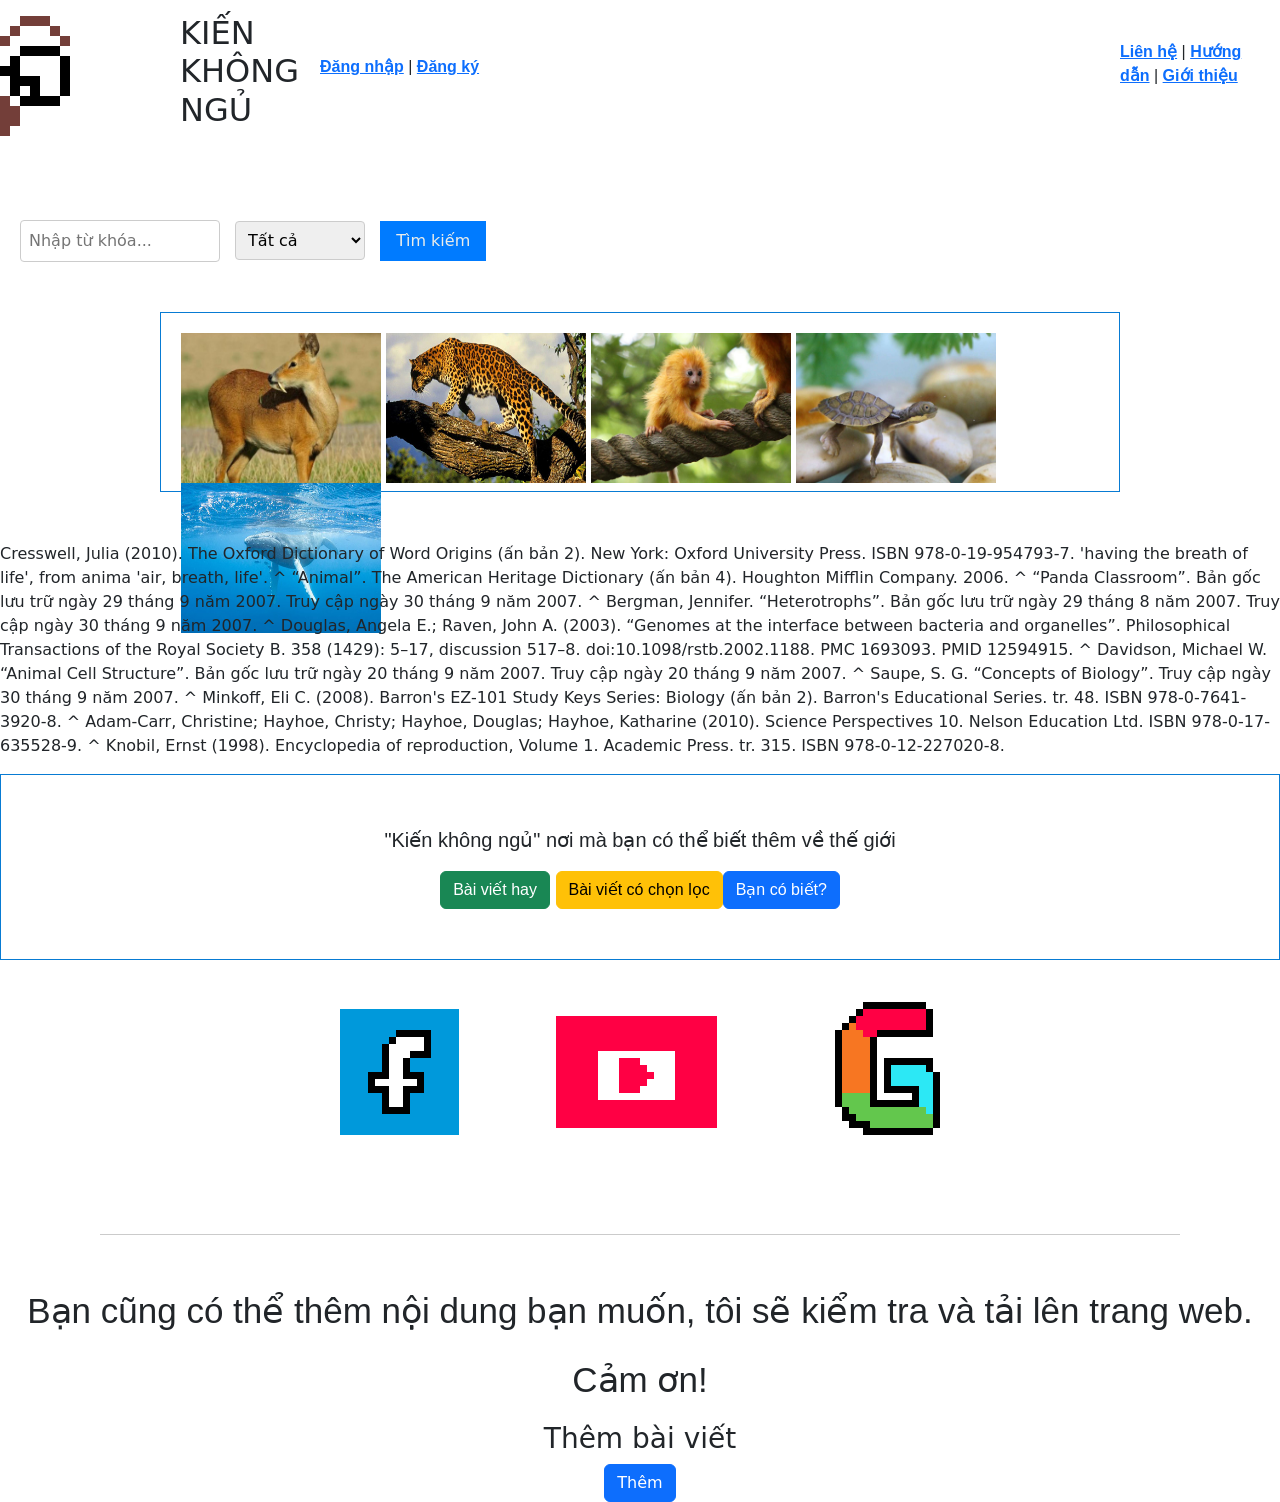
<file: index.html>
<!DOCTYPE html>
<html lang="vi">
<head>
    <meta charset="UTF-8">
        <title>Kiến không ngủ</title>
        <link rel="icon" href="Images_animals/Logo_wed.png" type="image/x-icon">
        <link rel="stylesheet" href="Css_Animals.css">
    
        <link rel="stylesheet" href="Css_timkiem.css">
        <link rel="stylesheet" href="https://cdn.jsdelivr.net/npm/bootstrap@4.6.2/dist/css/bootstrap.min.css">
        <script src="https://cdn.jsdelivr.net/npm/jquery@3.7.1/dist/jquery.slim.min.js"></script>
        <script src="https://cdn.jsdelivr.net/npm/popper.js@1.16.1/dist/umd/popper.min.js"></script>
        <script src="https://cdn.jsdelivr.net/npm/bootstrap@4.6.2/dist/js/bootstrap.bundle.min.js"></script>
        <meta name="viewport" content="width=device-width, initial-scale=1">
        <link href="https://cdn.jsdelivr.net/npm/bootstrap@5.3.3/dist/css/bootstrap.min.css" rel="stylesheet">
        <script src="https://cdn.jsdelivr.net/npm/bootstrap@5.3.3/dist/js/bootstrap.bundle.min.js"></script>
    <style>

        .container {
        position: relative;
    }
    
      .image {
          position: absolute;
          top: 50%;
          left: 50%;
          transform: translate(-250%, -20%);
      }
        
      .text-container {
        position: relative;
        width: 300px;
        height: 200px;
    }
    
      .text {
          position: absolute;
          top: 50%;
          left: 50%;
          transform: translate(20%, -75%);
      }
      .Login_ {
        position: fixed;
        top: 35px; 
        left: 300px; 
        font-family: Arial, Helvetica, sans-serif;
        padding: 20px; 
        background-color: #fff; 
        border-bottom-left-radius: 5px; 
        
}
.sp_ {
        position: fixed;
        top: 20px; 
        left: 1100px; 
        font-family: Arial, Helvetica, sans-serif;
        padding: 20px; 
        background-color: #fff; 
        border-bottom-left-radius: 5px; 
}
.padding_ {
    padding: 50px;
    font-family: Arial, Helvetica, sans-serif;
    font-size: 20px;
    border: 1px solid #087bd3;
    text-align: center;
}

.footer-container {
    display: flex;
    justify-content: center; 
}

.social-icons {
    display: flex;
    justify-content: center;
    width: 50px; 
    height: auto; 
   }

.social-icons a {
    margin: 0 10px; 
}


hr {
    border: none;
    height: 1px;
    background-color: #333;
    animation: expand 1s ease;
    margin: 50px 100px;
}

@keyframes expand {
    0% {
        width: 0;
    }
    100% {
        width: 100%;
    }
}

  .endtt{
    text-align: center;
    font-size: 35px;
    font-family: Arial, Helvetica, sans-serif;
  }


  .bor{
    border: 1px solid #087bd3;
    padding: 20px;
    margin: 50px auto;
    
    width: 75%;
    height: 180px;
  }
  text{
    font-family: Arial, Helvetica, sans-serif;
    font-size: 20px;
    text-align: left;
  }
  .custom-image {
        position: absolute;
        top: 332px; 
        left: 450px; 
    }
    .custom-text {
        position: absolute;
        top:483px; 
        left: 450px; 
    }
    .modal_center{
        text-align: center;
    }
    
    </style>
</head>
<body>
    
      
     <div class="container">
      <img src="Images_animals/Logo_wed.png" alt="Logo" class="image">
    </div>
     
      <div class="text-container">
        <h2 class="text">KIẾN KHÔNG NGỦ</h2>
      </div> 
      
      <div class="Login_">
        
        <a href="Login.html"><b>Đăng nhập</b></a>
        <span> | </span>
        <a href="newacc.html"><b>Đăng ký</b></a>
      </div>
      <div class="sp_">
        <a href="LH.html"><b>Liên hệ</b></a>
        <span> | </span>
        <a href="Ho_tro.html"><b>Hướng dẫn</b></a>
        <span> | </span>
        <a href="Ants.html"><b>Giới thiệu</b></a>
      </div>
      
  
    <div class="search-container">
      <input type="text" id="search-input" placeholder="Nhập từ khóa...">
      <select id="search-category">
          <option value="all">Tất cả</option>
          <option value="Động vật">Động vật</option>
          <option value="Loài chim">Loài chim</option>
          <option value="Họ mèo">Họ mèo</option>
          <option value="Bò sát">Bò sát</option>
          <option value="Lưỡng cư">Lưỡng cư</option>
          <option value="Linh trưởng">Linh trưởng</option>
      </select>
      <button onclick="search()">Tìm kiếm</button>
  </div>
  
  <div id="search-results" class="search-results">
     
  </div>
  
      <script src="JS_Animals.js"></script>
      <script src="Js_timkiem.js"></script>
      <script src="Js_tiimkiemmax.js"></script>
      


      


    <div class="bor">
      <div class="image-container">
        <img src="Images_animals/huon_ma_ca_rong3.jpg" alt="Mô tả ảnh" width="200px" height="150px">
        <img src="Images_animals/bao_amur.jpg" alt="Mô tả ảnh" width="200px" height="150px">
        <img src="Images_animals/khi_vang_su_tu.jpg" alt="Mô tả ảnh" width="200px" height="150px">
        <img src="Images_animals/rua_song.jpg" alt="Mô tả ảnh" width="200px" height="150px">
        <img src="Images_animals/ca_voi_lung_gu.jpg" alt="Mô tả ảnh" width="200px" height="150px">
      
            
    </div>
    
    </div>

        
    <div>
      <p>
        Cresswell, Julia (2010). The Oxford Dictionary of Word Origins (ấn bản 2). New York: Oxford University Press. ISBN 978-0-19-954793-7. 'having the breath of life', from anima 'air, breath, life'.
          ^ “Animal”. The American Heritage Dictionary (ấn bản 4). Houghton Mifflin Company. 2006.
          ^ “Panda Classroom”. Bản gốc lưu trữ ngày 29 tháng 9 năm 2007. Truy cập ngày 30 tháng 9 năm 2007.
          ^ Bergman, Jennifer. “Heterotrophs”. Bản gốc lưu trữ ngày 29 tháng 8 năm 2007. Truy cập ngày 30 tháng 9 năm 2007.
          ^ Douglas, Angela E.; Raven, John A. (2003). “Genomes at the interface between bacteria and organelles”. Philosophical Transactions of the Royal Society B. 358 (1429): 5–17, discussion 517–8. doi:10.1098/rstb.2002.1188. PMC 1693093. PMID 12594915.
          ^ Davidson, Michael W. “Animal Cell Structure”. Bản gốc lưu trữ ngày 20 tháng 9 năm 2007. Truy cập ngày 20 tháng 9 năm 2007.
          ^ Saupe, S. G. “Concepts of Biology”. Truy cập ngày 30 tháng 9 năm 2007.
          ^ Minkoff, Eli C. (2008). Barron's EZ-101 Study Keys Series: Biology (ấn bản 2). Barron's Educational Series. tr. 48. ISBN 978-0-7641-3920-8.
          ^ Adam-Carr, Christine; Hayhoe, Christy; Hayhoe, Douglas; Hayhoe, Katharine (2010). Science Perspectives 10. Nelson Education Ltd. ISBN 978-0-17-635528-9.
          ^ Knobil, Ernst (1998). Encyclopedia of reproduction, Volume 1. Academic Press. tr. 315. ISBN 978-0-12-227020-8.
      </p>
    </div>
        
    



  <div class="padding_">
    <p>"Kiến không ngủ" nơi mà bạn có thể biết thêm về thế giới</p>
    <div>
     
        <div class="container">
          <div class="logo_center">
          <a href="hay.html" class="btn btn-success">Bài viết hay</a>
          <a href="https://vi.wikipedia.org/wiki/Trang_Ch%C3%ADnh" target="_blank" class="btn btn-warning">Bài viết có chọn lọc</button>
          <a href="video.html" class="btn btn-primary">Bạn có biết?</a>
          
          </div>
        </div>
      
    </div>
  </div>
    
  <footer>
    <div class="footer-container">
        <div class="social-icons">
            <a href="https://www.facebook.com/"><img src="Images_animals/lo_facebook_scaled_7x_pngcrushed.png" alt="Facebook"></a>
            <a href="https://www.youtube.com/"><img src="Images_animals/logo_youtubo_scaled_7x_pngcrushed.png" alt="YouTube"></a>
            <a href="https://www.google.com/"><img src="Images_animals/logo_gg_scaled_7x_pngcrushed.png" alt="Google"></a>
        </div>
    </div>
</footer>
<hr>
<div class="endtt">
  <p>Bạn cũng có thể thêm nội dung bạn muốn, tôi sẽ kiểm tra và tải lên trang web.</p>
  <p>Cảm ơn!</p>
</div>
<div class="modal_center">
<div class="container mt-3 ">
  <h3>Thêm bài viết</h3>
  
  <button type="button" class="btn btn-primary" data-bs-toggle="modal" data-bs-target="#myModal">
    Thêm
  </button>
</div>


<div class="modal" id="myModal">
  <div class="modal-dialog">
    <div class="modal-content">

      
      <div class="modal-header">
        <h4 class="modal-title">Thông tin tác giả</h4>

        <button type="button" class="btn-close" data-bs-dismiss="modal"></button>
      </div>

      
      <div class="modal-body">
        <form action="#">
          <div class="input-group">
            <label for="username">Tên:</label>
            <input type="text" id="username" name="username" required>
          </div>
          <div class="input-group">
            <label for="password">Email:</label>
            <input type="password" id="password" name="password" required>
          </div>
          <div class="input-group">
            <label for="password">Tên bài viết:</label>
            <input type="password" id="password" name="password" required>
          </div>
          <div>
            <textarea name="message" rows="10" cols="30">Nội dung bài vết.</textarea>
          </div>
          <div>
            <label for="file-upload">Chọn ảnh:</label>
            <input type="file" id="file-upload" name="file-upload" accept="image/*">
          </div>
          </form>
      </div>

      
      <div class="modal-footer">
        <button type="button" class="btn btn-danger" data-bs-dismiss="modal">Hủy</button>
        <button type="button" class="btn btn-danger" data-bs-dismiss="modal">Xác nhận</button>
      </div>

    </div>
  </div>
</div>
</div>
</body>
      
</html>
</file>
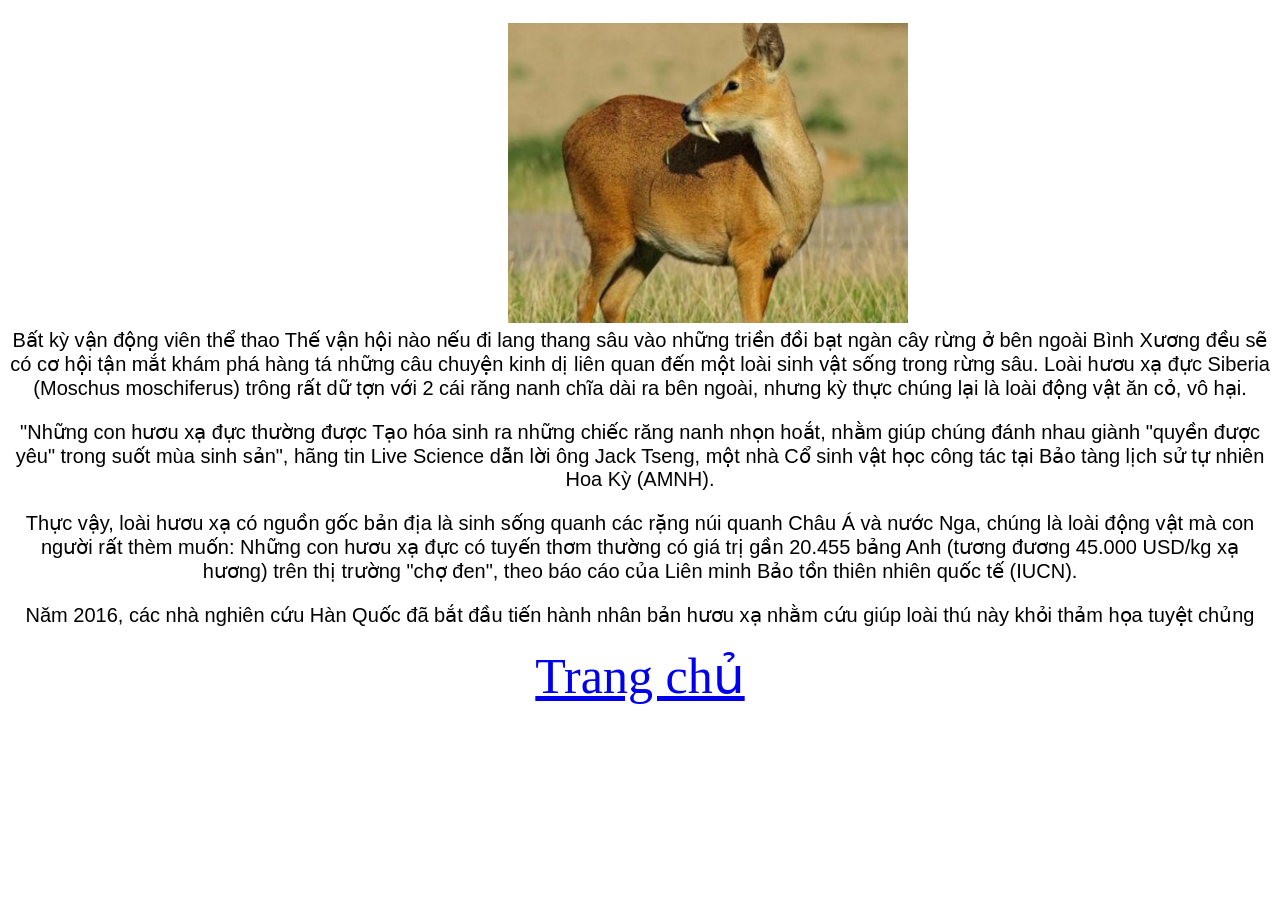
<file: hay.html>
<!DOCTYPE html>
<html lang="vi">
<head>
    <meta charset="UTF-8">
    <title>Kiến không ngủ</title>
    <link rel="icon" href="Images_animals/Logo_wed.png" type="image/x-icon">
    <style>
        p {
            text-align: center;
            font-size: 20px;
            font-family: Arial, Helvetica, sans-serif;

        }
        .tt{
            text-align: center;
            font-size: 50px;
        }
    </style>
</head>
<body>
    
    <img src="Images_animals/huon_ma_ca_rong3.jpg" alt="Logo" width="400" height="300" style="display: block; top: 50%; left: 50%; transform: translate(125%, 5%);">
   
    <p>
        Bất kỳ vận động viên thể thao Thế vận hội nào nếu đi lang thang sâu vào những triền đồi bạt ngàn cây rừng ở bên ngoài Bình Xương đều sẽ có cơ hội tận mắt khám phá hàng tá những câu chuyện kinh dị liên quan đến một loài sinh vật sống trong rừng sâu. Loài hươu xạ đực Siberia (Moschus moschiferus) trông rất dữ tợn với 2 cái răng nanh chĩa dài ra bên ngoài, nhưng kỳ thực chúng lại là loài động vật ăn cỏ, vô hại.</p>

       <p>"Những con hươu xạ đực thường được Tạo hóa sinh ra những chiếc răng nanh nhọn hoắt, nhằm giúp chúng đánh nhau giành "quyền được yêu" trong suốt mùa sinh sản", hãng tin Live Science dẫn lời ông Jack Tseng, một nhà Cổ sinh vật học công tác tại Bảo tàng lịch sử tự nhiên Hoa Kỳ (AMNH).</p>

       <p>Thực vậy, loài hươu xạ có nguồn gốc bản địa là sinh sống quanh các rặng núi quanh Châu Á và nước Nga, chúng là loài động vật mà con người rất thèm muốn: Những con hươu xạ đực có tuyến thơm thường có giá trị gần 20.455 bảng Anh (tương đương 45.000 USD/kg xạ hương) trên thị trường "chợ đen", theo báo cáo của Liên minh Bảo tồn thiên nhiên quốc tế (IUCN).</p>

       <p> Năm 2016, các nhà nghiên cứu Hàn Quốc đã bắt đầu tiến hành nhân bản hươu xạ nhằm cứu giúp loài thú này khỏi thảm họa tuyệt chủng</p>
        <div class="tt">
       <a href="index.html">Trang chủ</a>
       </div>
    </body>
</html>
</file>
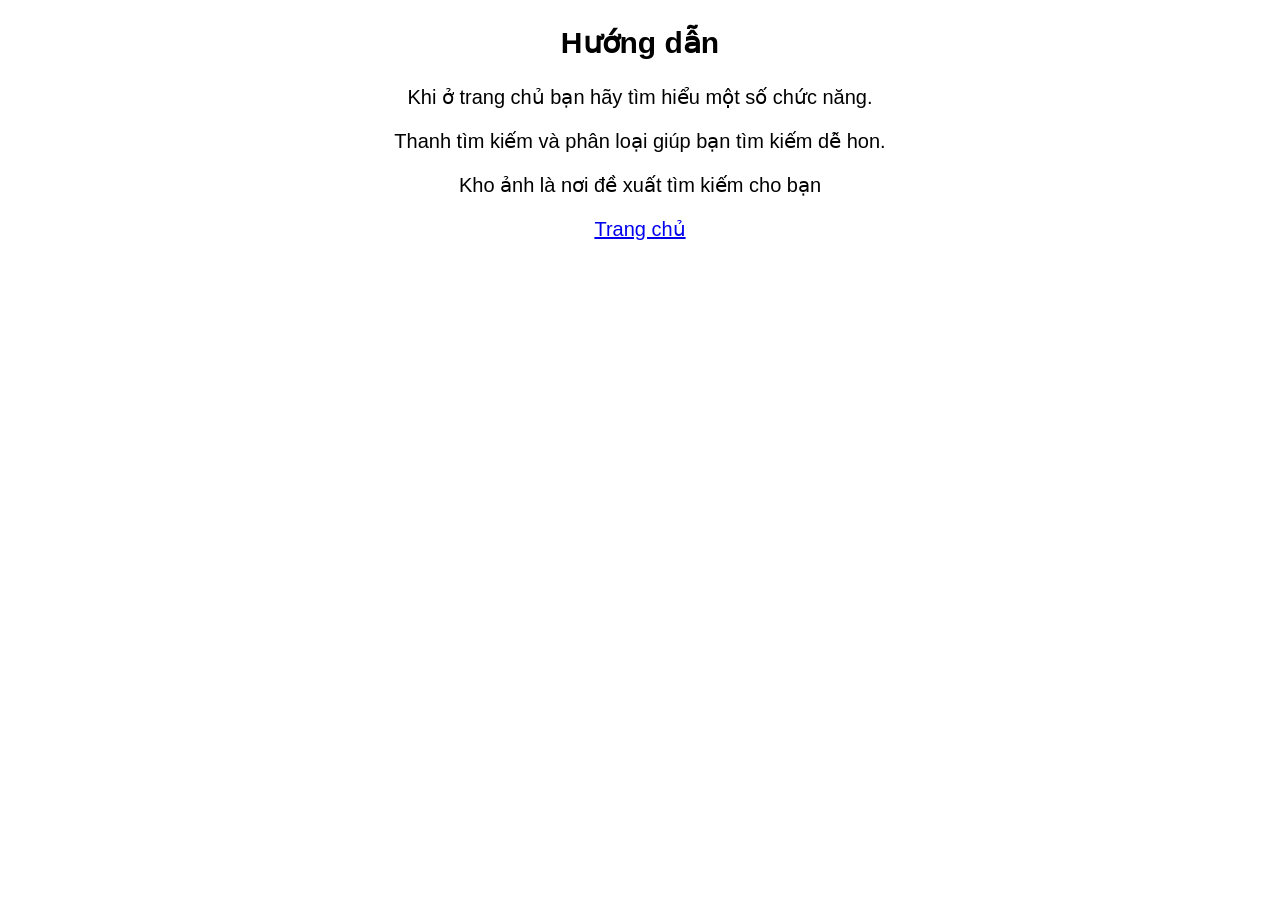
<file: Ho_tro.html>
<!DOCTYPE html>
<html lang="en">
<head>
    <meta charset="UTF-8">
    <title>Kiến không ngủ</title>
    <link rel="icon" href="Images_animals/Logo_wed.png" type="image/x-icon">
    <style>
        .text{
            text-align: center;
            font-size: 20px;
            font-family: Arial, Helvetica, sans-serif;

        }
    </style>
</head>
<body>
    <div class="text">
        <h2>Hướng dẫn</h2>
        
            <p>Khi ở trang chủ bạn hãy tìm hiểu một số chức năng.</p>
            <p>Thanh tìm kiếm và phân loại giúp bạn tìm kiếm dễ hon.</p>
            <p>Kho ảnh là nơi đề xuất tìm kiếm cho bạn</p>
       
    </div>
    <div class="text">
        <a href="index.html">Trang chủ</a>
    </div>
</body>
</html>
</file>
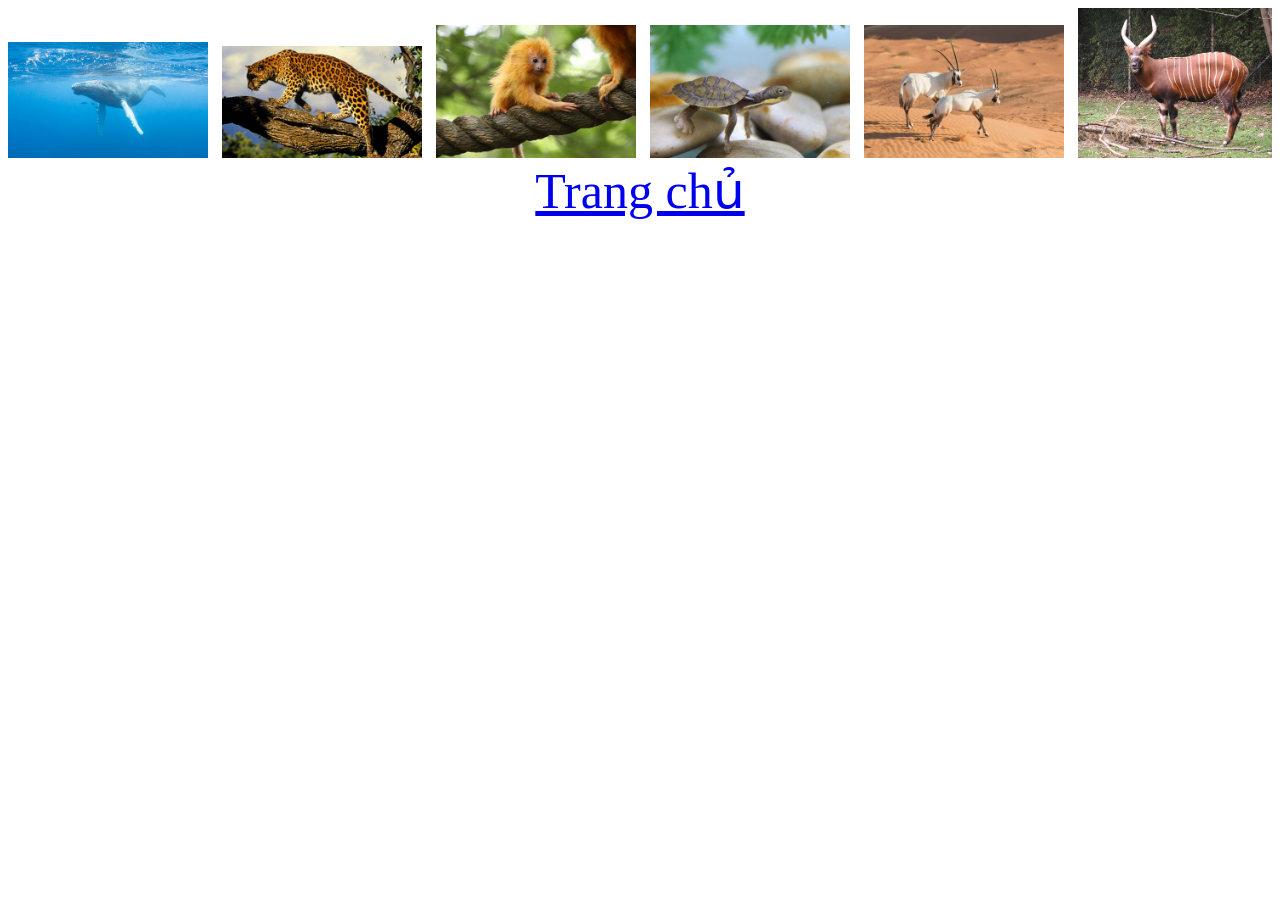
<file: kho_anh.html>
<!DOCTYPE html>
<html lang="vi">
<head>
    <meta charset="UTF-8">
    <title>Kiến không ngủ</title>
    <link rel="icon" href="Images_animals/Logo_wed.png" type="image/x-icon">
    <link rel="stylesheet" href="kho_anh.css">
    <style>
        .tt1{
            text-align: center;
            font-size: 50px;
        }
    </style>
</head>
<body>
    <div class="gallery">
        <div class="images">
            <img src="Images_animals/ca_voi_lung_gu.jpg" alt="Image 1" data-info="Tìm kiếm Cá voi lưng gù">
            <img src="Images_animals/bao_amur.jpg" alt="Image 2" data-info="Tìm kiếm Báo Amur">
            <img src="Images_animals/khi_vang_su_tu.jpg" alt="Image 3" data-info="Tìm kiếm khỉ vàng sư tử Tamarin">
            <img src="Images_animals/rua_song.jpg" alt="Image 4" data-info="Tìm kiếm Rùa sông Bellinger">
            <img src="Images_animals/linh_duong.jpg" alt="Image 5" data-info="Tìm kiếm Linh dương sừng thẳng Ả rập">
            <img src="Images_animals/linh_duong_bongo.jpg" alt="Image 6" data-info="Tìm kiếm Linh dương Bongo">
            <img src="Images_animals/dai_bang.jpg" alt="Image 7" data-info="Tìm kiếm Đại bàng đầu trắng">
            <img src="Images_animals/ngau_hoang_mong_co.jpg" alt="Image 8" data-info="Tìm kiếm Ngựa hoang Mông Cổ">
            <img src="Images_animals/ech_vang.jpg" alt="Image 9" data-info="Tìm kiếm Ếch vàng Panama">
        </div>
        <div class="info-box"></div>
    </div>
    <div class="tt1">
        <a href="index.html">Trang chủ</a>
    </div >
    <script src="kho_anh.js"></script>
</body>
</html>
</file>
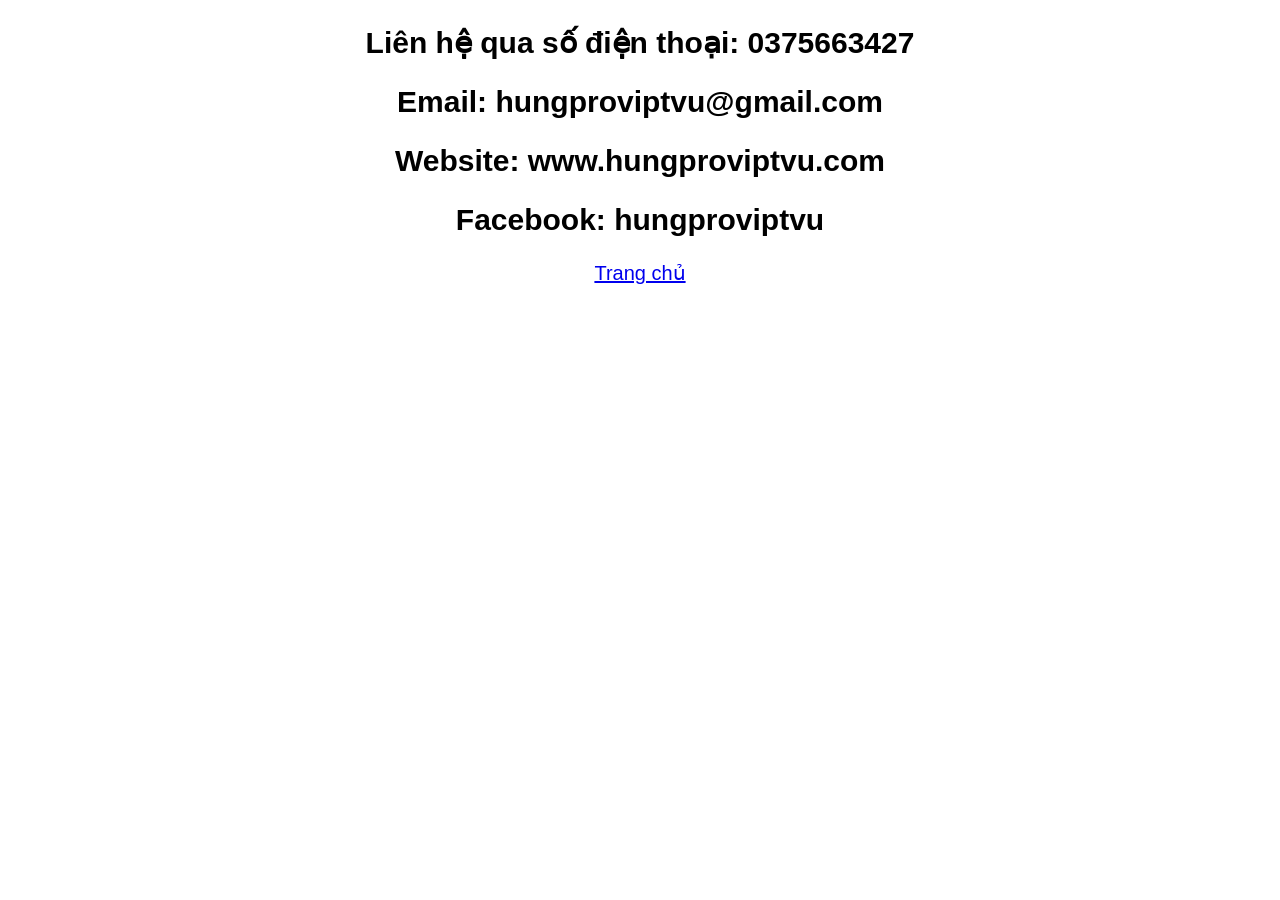
<file: LH.html>
<!DOCTYPE html>
<html lang="en">
<head>
    <meta charset="UTF-8">
    <title>Kiến không ngủ</title>
    <link rel="icon" href="Images_animals/Logo_wed.png" type="image/x-icon">
    <style>
        div{
            text-align: center;
            font-size: 20px;
            font-family: Arial, Helvetica, sans-serif;
        }
    </style>
</head>
<body>
    <div>
        <h2>Liên hệ qua số điện thoại: 0375663427</h2>
        <h2>Email: hungproviptvu@gmail.com</h2>
        <h2>Website: www.hungproviptvu.com</h2>
        <h2>Facebook: hungproviptvu</h2>
    </div>
    <div>
        <a href="index.html">Trang chủ</a>
    </div>
</body>
</html>
</file>
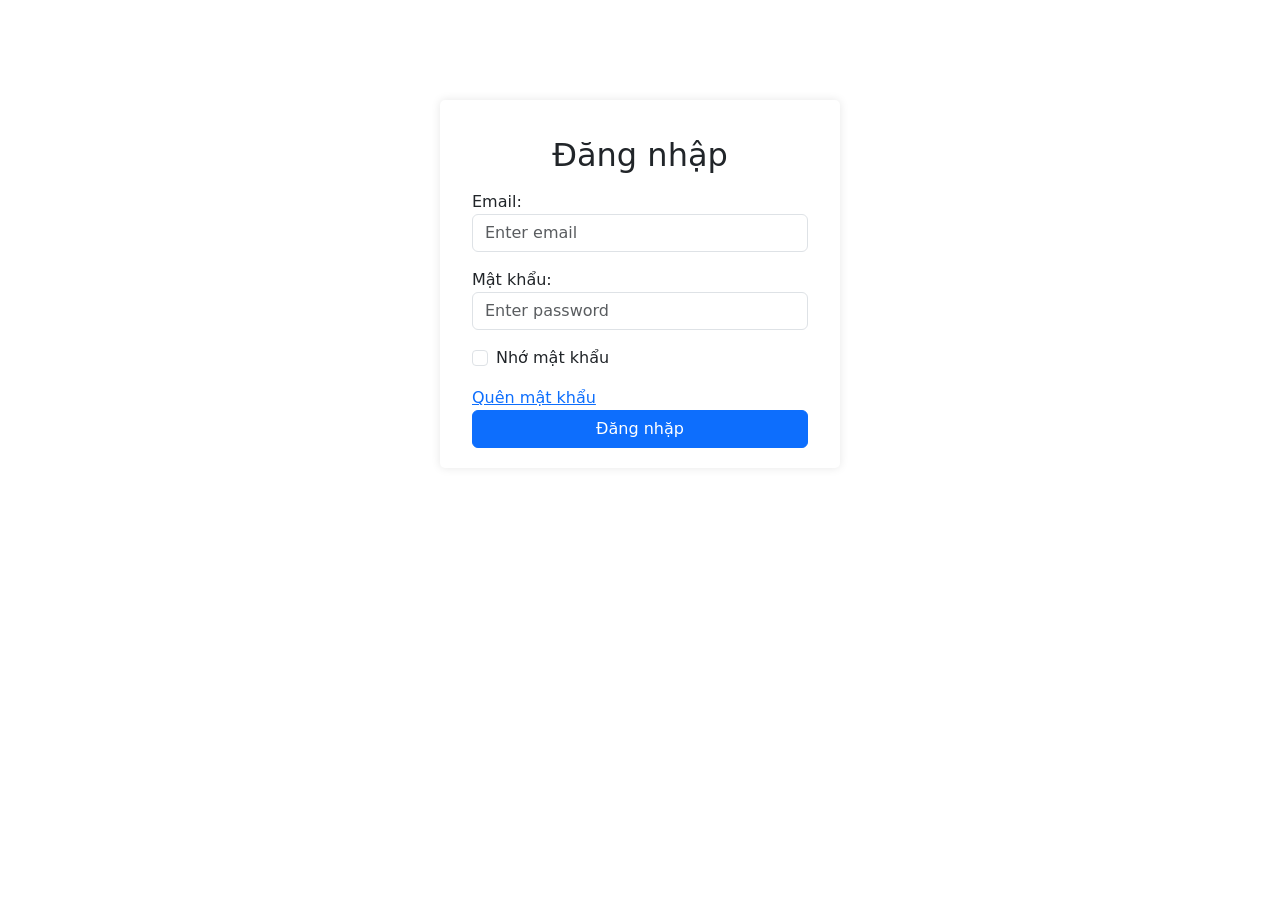
<file: Login.html>
<!DOCTYPE html>
<html lang="vi">
<head>
<meta charset="UTF-8">

<title>Kiến không ngủ</title>
    <link rel="icon" href="Images_animals/Logo_wed.png" type="image/x-icon">
    <link rel="stylesheet" href="table.css">
    <link href="https://cdn.jsdelivr.net/npm/bootstrap@5.3.3/dist/css/bootstrap.min.css" rel="stylesheet">
  <script src="https://cdn.jsdelivr.net/npm/bootstrap@5.3.3/dist/js/bootstrap.bundle.min.js"></script>
</head>
<body>

<div class="login-container">
  
  <div class="container mt-3">
    <h2>Đăng nhập</h2>
    <form action="/action_page.php">
      <div class="mb-3 mt-3">
        <label for="email">Email:</label>
        <input type="email" class="form-control" id="email" placeholder="Enter email" name="email">
      </div>
      <div class="mb-3">
        <label for="pwd">Mật khẩu:</label>
        <input type="password" class="form-control" id="pwd" placeholder="Enter password" name="pswd">
      </div>
      <div class="form-check mb-3">
        <label class="form-check-label">
          <input class="form-check-input" type="checkbox" name="remember"> Nhớ mật khẩu
        </label>
      </div>
      <a href="#">Quên mật khẩu</a>
      <button type="submit" class="btn btn-primary">Đăng nhặp</button>
    </form>
  </div>
  

</body>
</html>
</file>
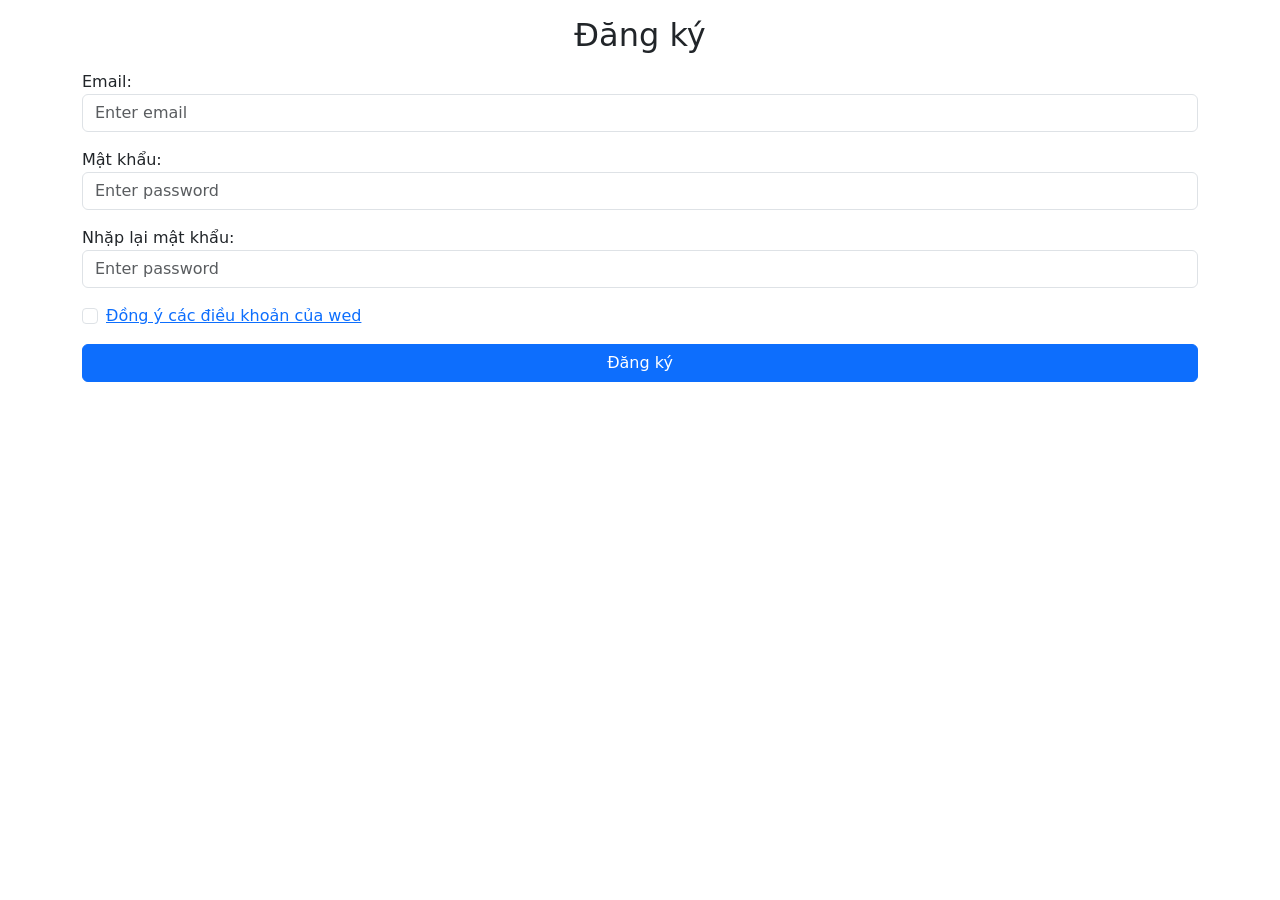
<file: newacc.html>
<!DOCTYPE html>
<html lang="vi">
<head>
    <meta charset="UTF-8">
   
    <title>Kiến không ngủ</title>
    <link rel="icon" href="Images_animals/Logo_wed.png" type="image/x-icon">
    <link rel="stylesheet" href="table.css">
    <link href="https://cdn.jsdelivr.net/npm/bootstrap@5.3.3/dist/css/bootstrap.min.css" rel="stylesheet">
    <script src="https://cdn.jsdelivr.net/npm/bootstrap@5.3.3/dist/js/bootstrap.bundle.min.js"></script>
</head>
<body>
  <div class="container mt-3">
    <h2>Đăng ký</h2>
    <form action="/action_page.php">
      <div class="mb-3 mt-3">
        <label for="email">Email:</label>
        <input type="email" class="form-control" id="email" placeholder="Enter email" name="email">
      </div>
      <div class="mb-3">
        <label for="pwd">Mật khẩu:</label>
        <input type="password" class="form-control" id="pwd" placeholder="Enter password" name="pswd">
      </div>
      <div class="mb-3">
        <label for="pwd">Nhặp lại mật khẩu:</label>
        <input type="password" class="form-control" id="pwd" placeholder="Enter password" name="pswd">
      </div>
      <div class="form-check mb-3">
        <label class="form-check-label">
          <input class="form-check-input" type="checkbox" name="remember"> <a href="#">Đồng ý các điều khoản của wed</a>
        </label>
      </div>
      <button type="submit" class="btn btn-primary">Đăng ký</button>
    </form>
  </div>
  
</body>
</html>
</file>
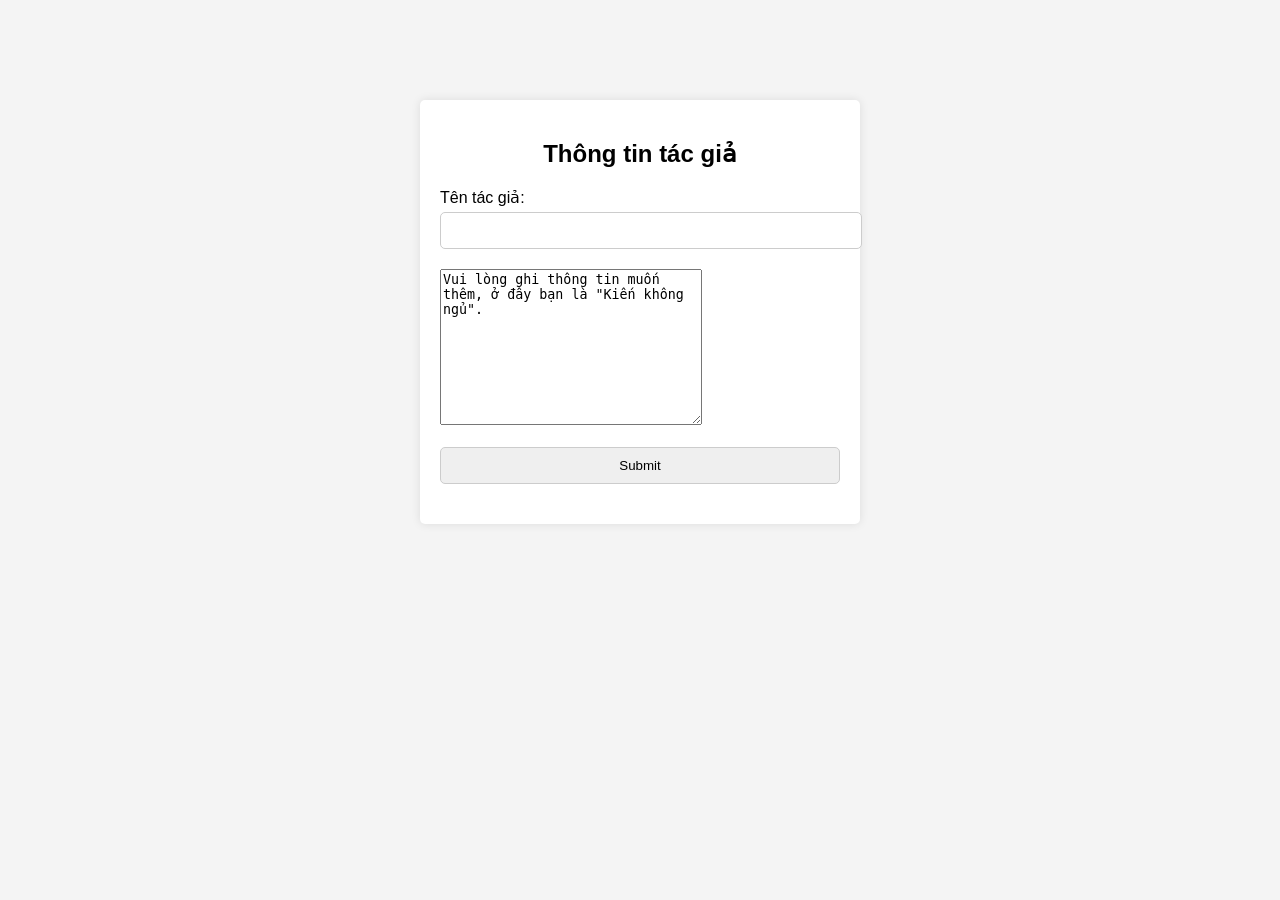
<file: Them_tt.html>
<!DOCTYPE html>
<html lang="vi">
<head>
    <meta charset="UTF-8">
    
    <title>Kiến không ngủ</title>
    <link rel="icon" href="Images_animals/Logo_wed.png" type="image/x-icon">
    <link rel="stylesheet" href="table.css">
</head>
<body>
    <div class="login-container">
        <h2>Thông tin tác giả</h2>
        <form action="#">
          <div class="input-group">
            <label for="username">Tên tác giả:</label>
            <input type="text" id="username" name="username" required>
          </div>
          <div class="input-group">
            <textarea name="message" rows="10" cols="30">Vui lòng ghi thông tin muốn thêm, ở đây bạn là "Kiến không ngủ".</textarea>
            <br><br>
            <input type="submit">
          </div>
        </form>
        </div>
</body>
</html>
</file>
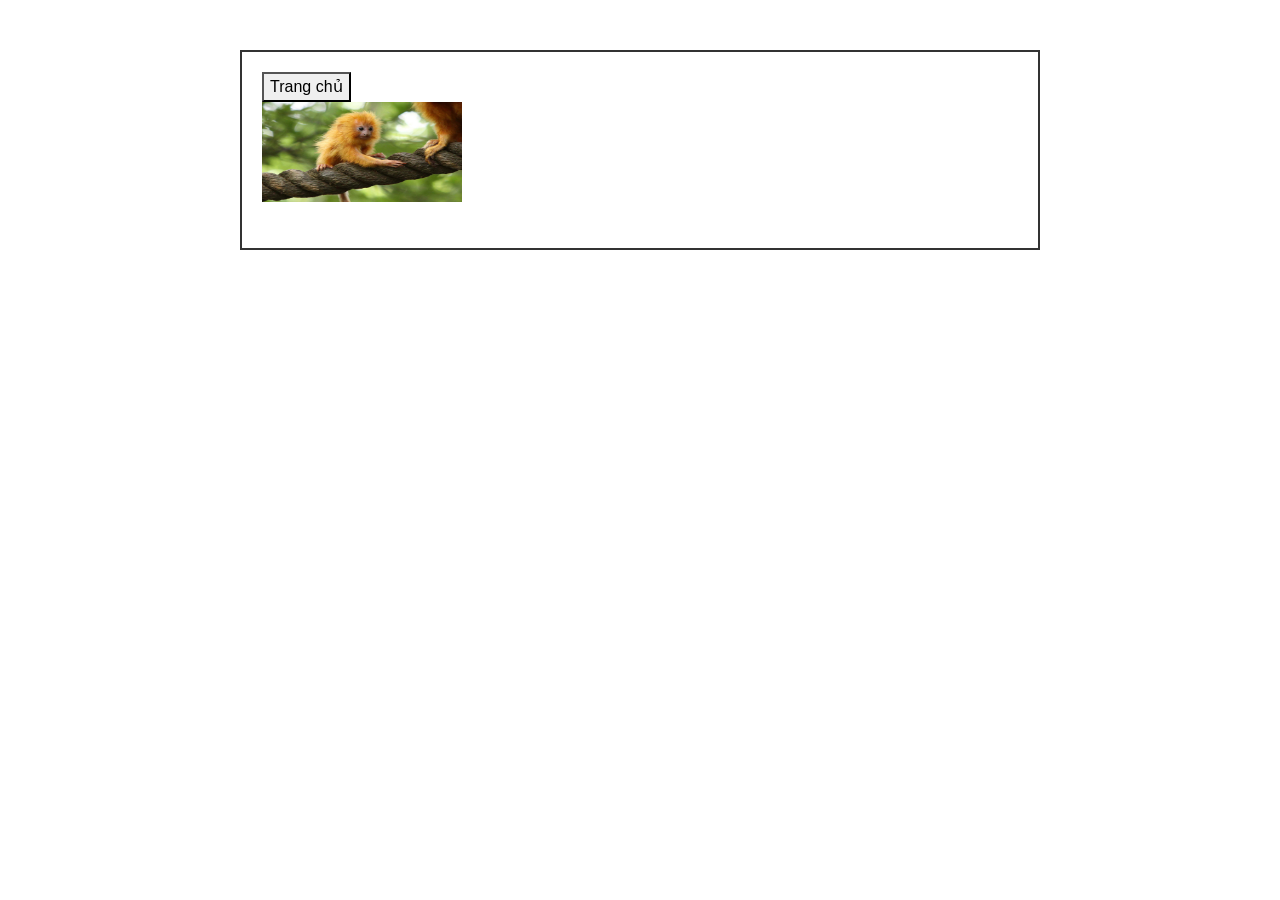
<file: vd.html>
<!DOCTYPE html>
<html lang="en">
<head>
    <meta charset="UTF-8">
    <meta name="viewport" content="width=>, initial-scale=1.0">
    <title>Document</title>

    <style>
        .bor{
        width: 800px;
        height: 200px;
        border: 2px solid #333;
        
        padding: 20px;
        margin: 50px auto;
    
        }
    </style>
    <link rel="stylesheet" href="https://cdn.jsdelivr.net/npm/bootstrap@4.6.2/dist/css/bootstrap.min.css">
    <script src="https://cdn.jsdelivr.net/npm/jquery@3.7.1/dist/jquery.slim.min.js"></script>
    <script src="https://cdn.jsdelivr.net/npm/popper.js@1.16.1/dist/umd/popper.min.js"></script>
    <script src="https://cdn.jsdelivr.net/npm/bootstrap@4.6.2/dist/js/bootstrap.bundle.min.js"></script>
</head>
<body>
    <div class="bor">
        <div>
            <button type="button" onclick="">Trang chủ</button>
        </div>
        <img src="Images_animals/khi_vang_su_tu.jpg" alt="" width="200px" height="100px">
    </div>

    
</body>
</html>
</file>
<file: Css_Animals.css>
.dropdown-btn {
  
    color: rgb(17, 17, 17);
    padding: 16px;
    font-size: 16px;
    border: none;
    cursor: pointer;
  }
  
  
  .dropdown-content {
    display: none;
    position: absolute;
    background-color: #f9f9f9;
    min-width: 160px;
    box-shadow: 0px 8px 16px 0px rgba(0,0,0,0.2);
    z-index: 1;
  }
  
  
  .dropdown-content a {
    color: black;
    padding: 12px 16px;
    text-decoration: none;
    display: block;
  }
  
  
  .dropdown-content a:hover {
    background-color: #f1f1f1;
  }
  
  .show {
    display: block;
  }
</file>
<file: Css_timkiem.css>
.search-container {
    margin: 20px;
}

#search-input {
    width: 200px;
    padding: 8px;
    border: 1px solid #ccc;
    border-radius: 4px;
    margin-right: 10px;
}

#search-category {
    padding: 8px;
    border: 1px solid #ccc;
    border-radius: 4px;
    margin-right: 10px;
}

button {
    padding: 8px 16px;
    background-color: #007bff;
    color: #ebedea;
    border: none;
    border-radius: 4px;
    cursor: pointer;
}

button:hover {
    background-color: #0056b3;
}
</file>
<file: kho_anh.css>
.gallery {
    overflow-x: auto;
    white-space: nowrap;
    width: 100%;
}

.images img {
    width: 200px;
    height: auto;
    margin-right: 10px;
    cursor: pointer;
}

.info-box {
    position: fixed;
    bottom: 20px;
    left: 50%;
    transform: translateX(-50%);
    background-color: rgba(255, 255, 255, 0.8);
    padding: 10px;
    border-radius: 5px;
    display: none;
}
</file>
<file: table.css>
body {
    font-family: Arial, sans-serif;
    background-color: #f4f4f4;
    margin: 0;
    padding: 0;
  }
  
  .login-container {
    background-color: #fff;
    max-width: 400px;
    margin: 100px auto;
    padding: 20px;
    border-radius: 5px;
    box-shadow: 0px 0px 10px rgba(0, 0, 0, 0.1);
  }
  
  h2 {
    text-align: center;
  }
  
  .input-group {
    margin-bottom: 20px;
  }
  
  .input-group label {
    display: block;
    margin-bottom: 5px;
  }
  
  .input-group input {
    width: 100%;
    padding: 10px;
    border: 1px solid #ccc;
    border-radius: 5px;
  }
  
  button {
    width: 100%;
    padding: 10px;
    background-color: #4caf50;
    color: #fff;
    border: none;
    border-radius: 5px;
    cursor: pointer;
  }
  
  button:hover {
    background-color: #45a049;
  }
</file>
